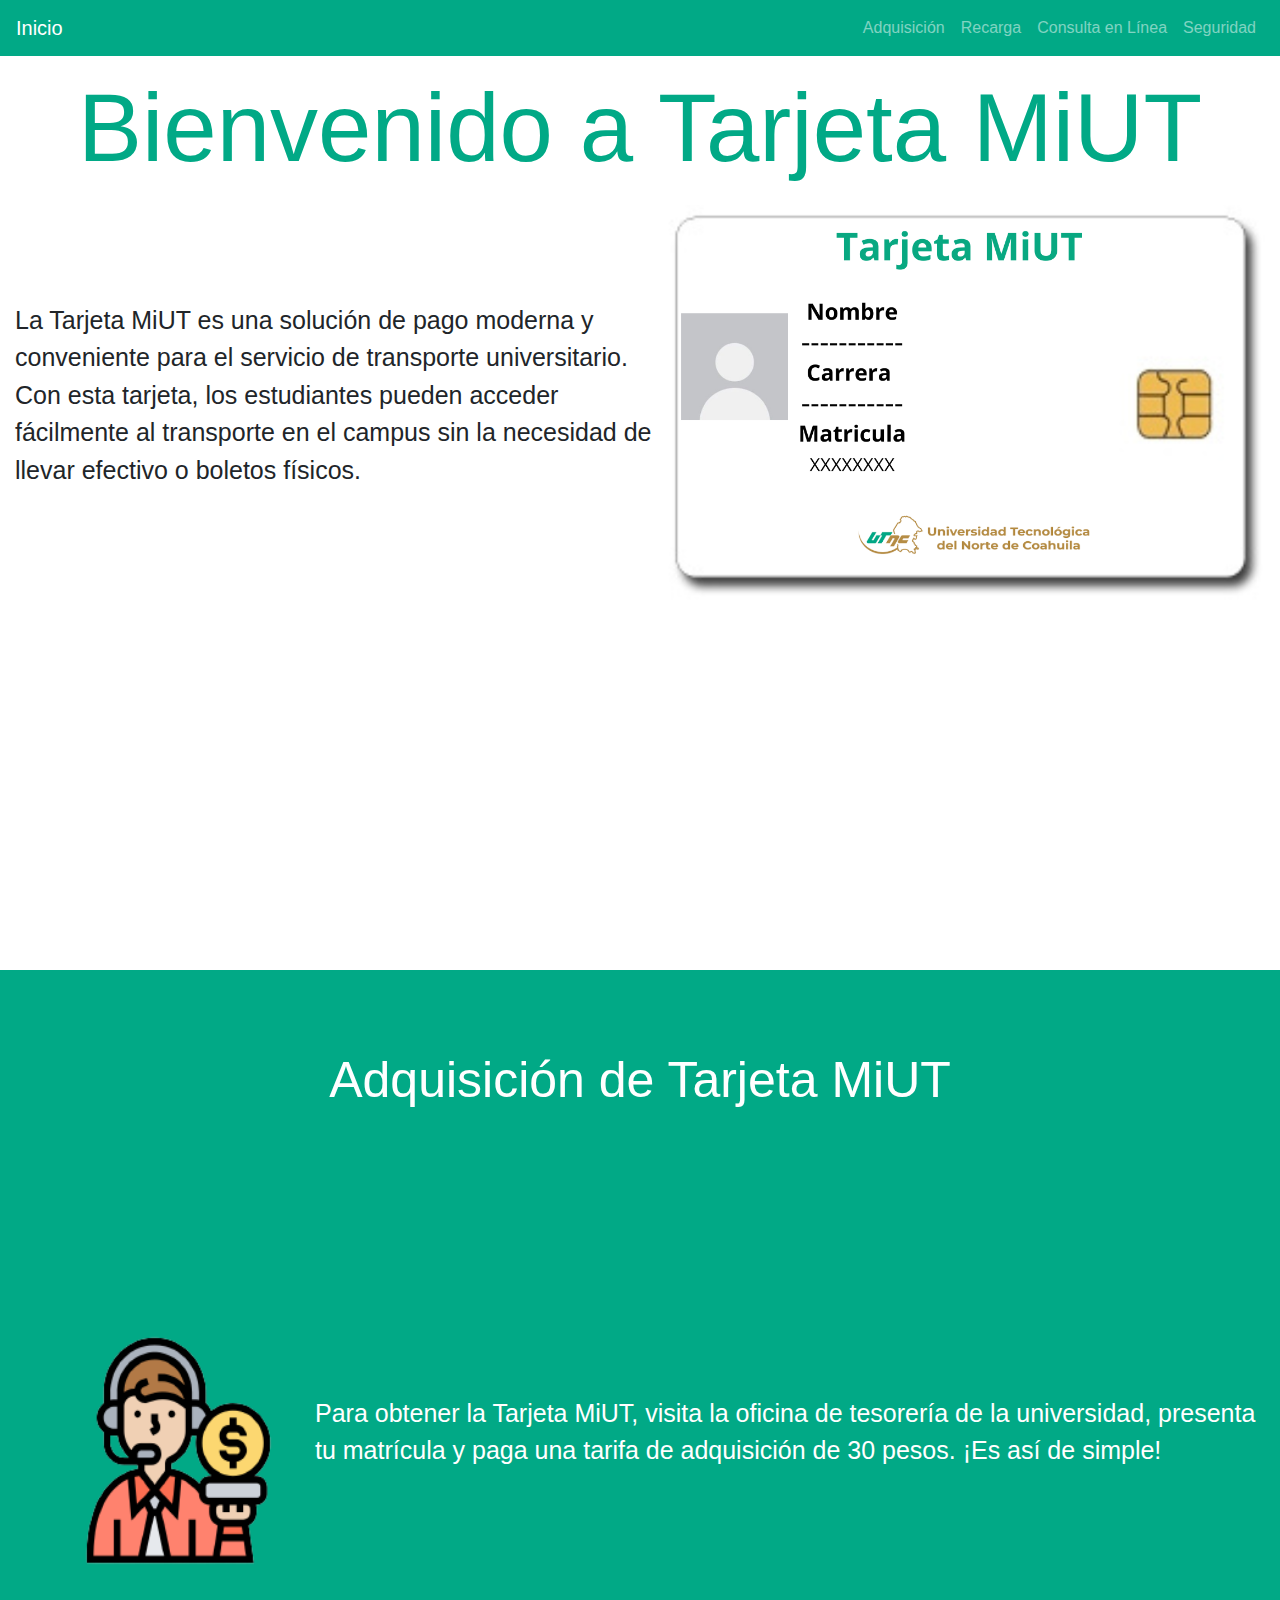
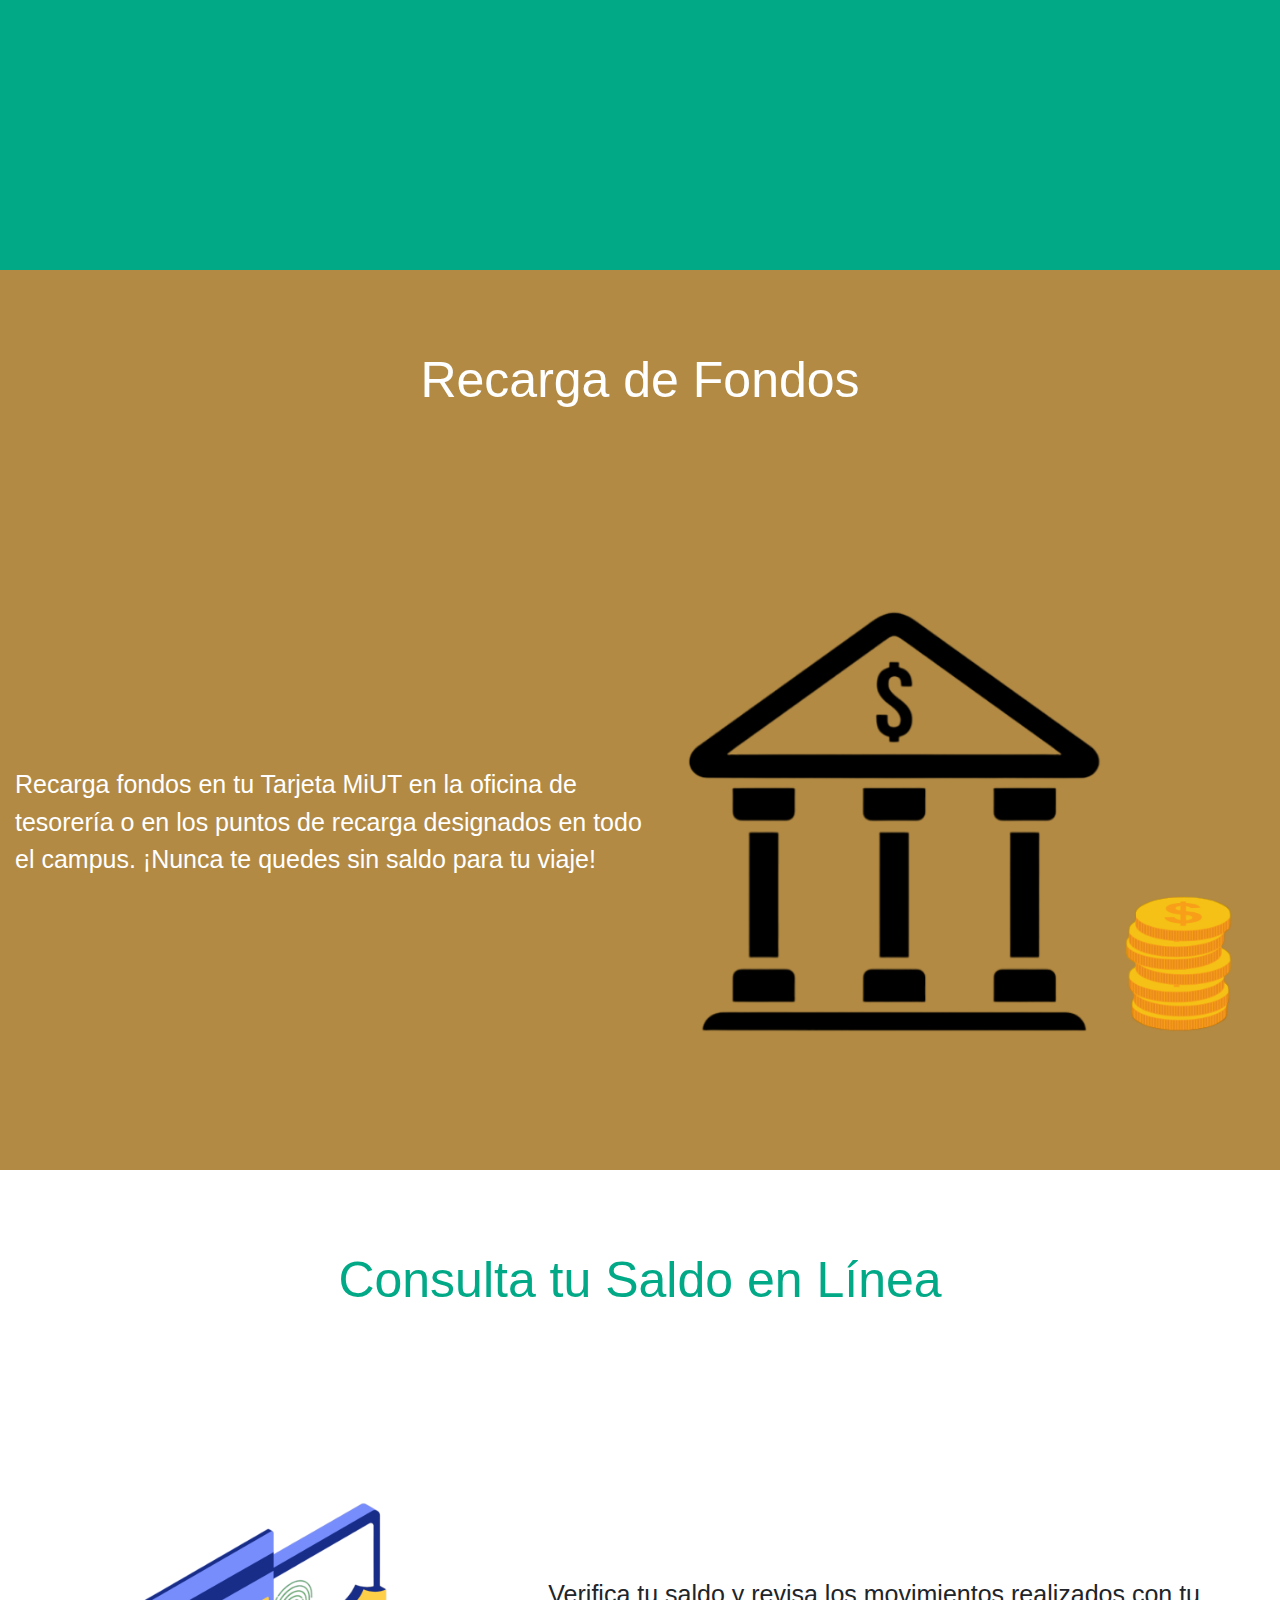
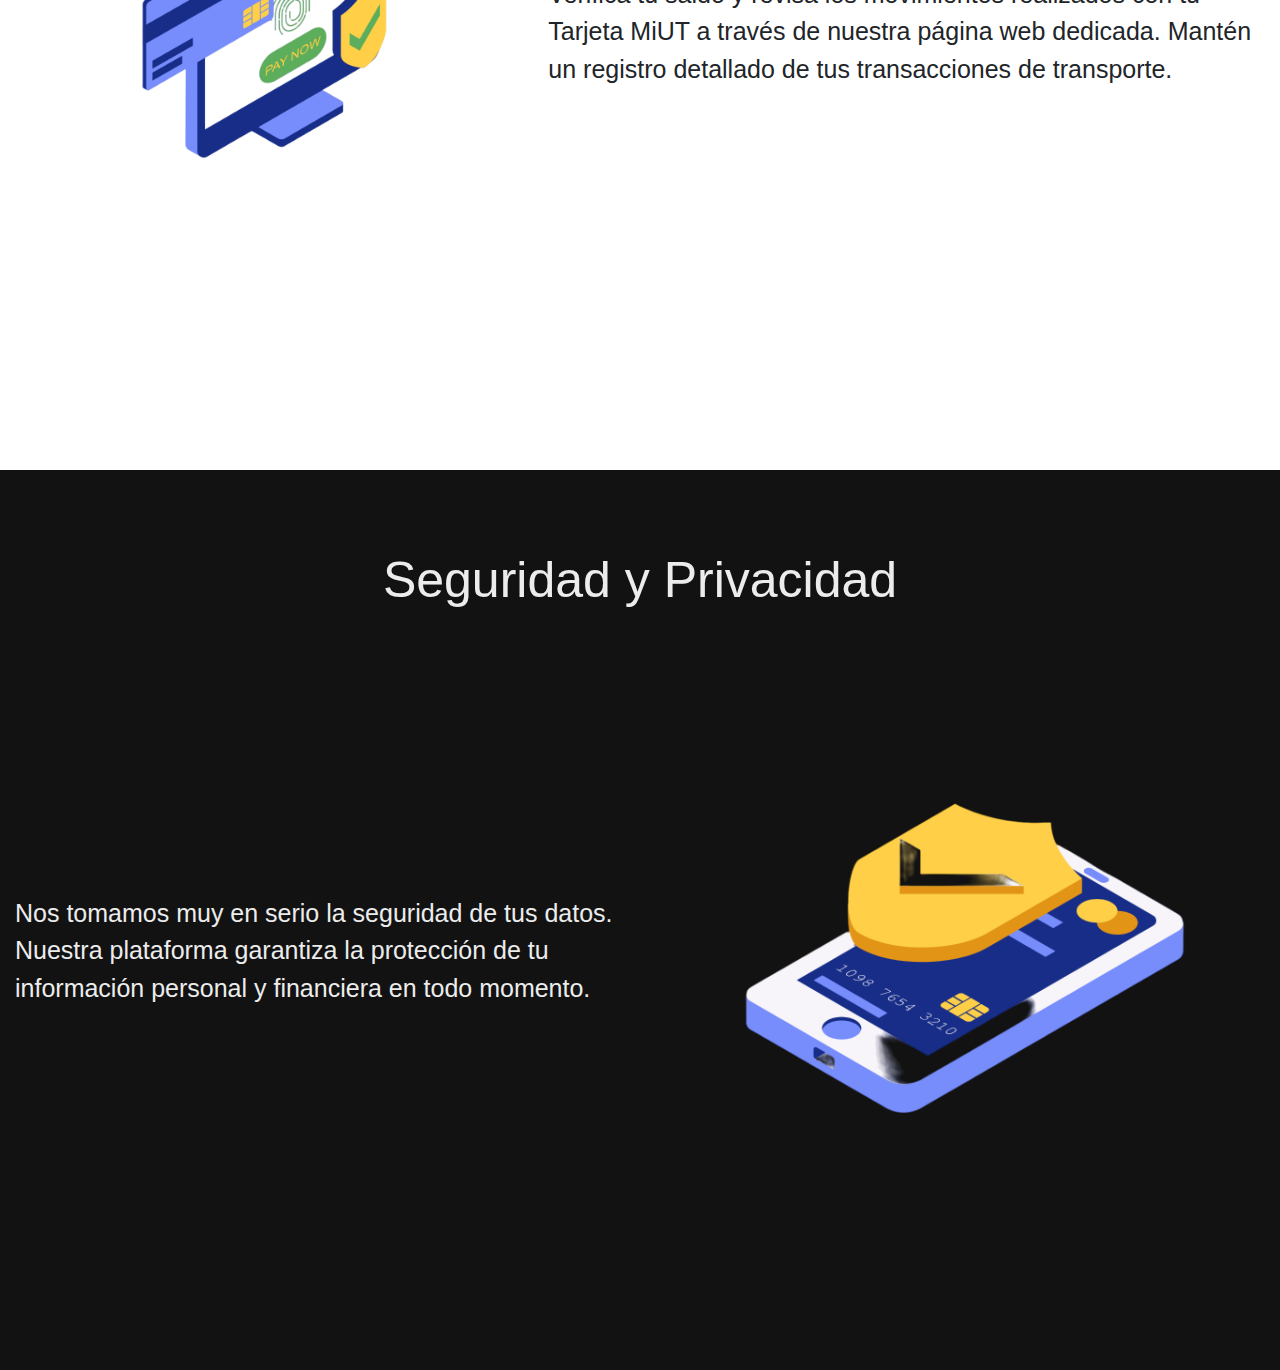
<file: index.html>
<!DOCTYPE html>
<html lang="es">

<head>
    <meta charset="UTF-8" />
    <meta name="viewport" content="width=device-width, initial-scale=1.0" />
    <title>Tarjeta MiUT</title>
    <link rel="stylesheet" href="https://stackpath.bootstrapcdn.com/bootstrap/4.5.2/css/bootstrap.min.css" />
    <style>
        body {
            font-family: "Arial", sans-serif;
            background-color: #ffffff;
            padding-top: 70px;
            margin: 0;
        }

        .navbar {
            background-color: #01a986;
        }

        .section {
            padding: 0;
            display: flex;
            flex-direction: column;
            justify-content: center;
            align-items: center;
            height: 100vh;
            margin: 0;
        }

        .titulo-principal,
        .section-title {
            color: #01a986;
            font-size: 50px;
            margin-bottom: 20px;
            text-align: center;
            font-family: "Arial Black", sans-serif;
            transition: color 0.5s;
        }

        .section-title {
            margin-top: 5rem;
            padding-bottom: 10rem;
        }

        .section-title-2 {
            color: #ffffff;
            margin-top: 5rem;
            padding-bottom: 10rem;
            font-size: 50px;
            margin-bottom: 20px;
            text-align: center;
            font-family: "Arial Black", sans-serif;
            transition: color 0.5s;
        }

        .titulo-principal:hover,
        .section-title:hover {
            color: #007a63;
        }

        .section-title-2:hover {
            color: #dbdbdb;
        }

        .container {
            max-width: 1300px;
            height: 100%;
        }

        .content {
            display: flex;
            align-items: center;
            justify-content: space-between;
        }

        .content-text {
            flex: 1;
        }

        .content-text p {
            font-size: 20px;
            line-height: 1.5;
        }

        .content-image {
            flex: 1;
            text-align: center;
            transition: transform 0.5s;
        }

        .content-image img {
            max-width: 100%;
            height: auto;
        }

        .content-image:hover {
            transform: scale(1.05);
        }

        .section-content {
            display: flex;
            align-items: center;
            justify-content: center;
            flex-direction: row;
        }

        .section-content-text {
            font-size: 25px;
            text-align: left;
            font-family: "Lucida Sans", "Lucida Sans Regular", "Lucida Grande", "Lucida Sans Unicode", Geneva, Verdana,
                sans-serif;
        }

        .section-content-image {
            text-align: center;
            transition: transform 0.5s;
        }

        .section-content-image img {
            max-width: 600px;
            height: auto;
        }

        .section-content-image:hover {
            transform: scale(1.05);
        }

        .content-flex {
            display: flex;
            justify-content: space-between;
            align-items: center;
        }

        .content-flex.reverse {
            flex-direction: row-reverse;
        }
    </style>
</head>

<body data-spy="scroll" data-target="#navbar" data-offset="30">
    <nav id="navbar" class="navbar navbar-expand-sm navbar-dark fixed-top">
        <a class="navbar-brand" href="#about">Inicio</a>
        <button class="navbar-toggler" type="button" data-toggle="collapse" data-target="#navbarNav" aria-controls="navbarNav"
            aria-expanded="false" aria-label="Toggle navigation">
            <span class="navbar-toggler-icon"></span>
        </button>
        <div class="collapse navbar-collapse" id="navbarNav">
            <ul class="navbar-nav ml-auto">
                <li class="nav-item">
                    <a class="nav-link" href="#acquisition">Adquisición</a>
                </li>
                <li class="nav-item">
                    <a class="nav-link" href="#recharge">Recarga</a>
                </li>
                <li class="nav-item">
                    <a class="nav-link" href="#consultation">Consulta en Línea</a>
                </li>
                <li class="nav-item">
                    <a class="nav-link" href="#security">Seguridad</a>
                </li>
            </ul>
        </div>
    </nav>

    <div id="about" class="section">
        <div class="container">
            <h1 class="titulo-principal" style="font-size: 6rem;">
                Bienvenido a Tarjeta MiUT
            </h1>
            <div class="section-content">
                <div class="section-content-text">
                    <p>
                        La Tarjeta MiUT es una solución de pago moderna y conveniente para el servicio de transporte
                        universitario. Con esta tarjeta, los estudiantes pueden acceder fácilmente al transporte en el
                        campus sin la necesidad de llevar efectivo o boletos físicos.
                    </p>
                </div>
                <div class="section-content-image">
                    <img src="IMG/tarjeta.png" alt="Imagen1" />
                </div>
            </div>
        </div>
    </div>

    <div id="acquisition" class="section" style="background-color: #01a986; color: #ffffff">
        <div class="container">
            <h2 class="section-title-2">Adquisición de Tarjeta MiUT</h2>
            <div class="section-content">
                <div class="section-content-image">
                    <img src="IMG/tarifa.png" alt="Imagen2" style="width: 300px; height: 300px" />
                </div>
                <div class="section-content-text">
                    <p>
                        Para obtener la Tarjeta MiUT, visita la oficina de tesorería de la universidad, presenta tu
                        matrícula y paga una tarifa de adquisición de 30 pesos. ¡Es así de simple!
                    </p>
                </div>
            </div>
        </div>
    </div>

    <div id="recharge" class="section" style="background-color: #b28a44; color: #ffffff">
        <div class="container">
            <h2 class="section-title-2">Recarga de Fondos</h2>
            <div class="section-content">
                <div class="section-content-text">
                    <p>
                        Recarga fondos en tu Tarjeta MiUT en la oficina de tesorería o en los puntos de recarga
                        designados en todo el campus. ¡Nunca te quedes sin saldo para tu viaje!
                    </p>
                </div>
                <div class="section-content-image">
                    <img src="IMG/tesoreria.png" alt="Imagen3" />
                </div>
            </div>
        </div>
    </div>

    <div id="consultation" class="section">
        <div class="container">
            <h2 class="section-title">Consulta tu Saldo en Línea</h2>
            <div class="section-content">
                <div class="section-content-image">
                    <img src="IMG/saldo.png" alt="Imagen4" style="height: 300px;" />
                </div>
                <div class="section-content-text">
                    <p>
                        Verifica tu saldo y revisa los movimientos realizados con tu Tarjeta MiUT a través de nuestra
                        página web dedicada. Mantén un registro detallado de tus transacciones de transporte.
                    </p>
                </div>
            </div>
        </div>
    </div>

    <div id="security" style="background-color: #121212; color: #ececec" class="section">
        <div class="container">
            <h2 class="section-title" style="color: #ececec">
                Seguridad y Privacidad
            </h2>
            <div class="section-content">
                <div class="section-content-text">
                    <p>
                        Nos tomamos muy en serio la seguridad de tus datos. Nuestra plataforma garantiza la protección de
                        tu información personal y financiera en todo momento.
                    </p>
                </div>
                <div class="section-content-image">
                    <img src="IMG/seguridad.png" alt="Imagen5" />
                </div>
            </div>
        </div>
    </div>

    <script src="https://code.jquery.com/jquery-3.5.1.slim.min.js"></script>
    <script src="https://cdn.jsdelivr.net/npm/@popperjs/core@2.9.3/dist/umd/popper.min.js"></script>
    <script src="https://stackpath.bootstrapcdn.com/bootstrap/4.5.2/js/bootstrap.min.js"></script>
</body>

</html>
</file>
